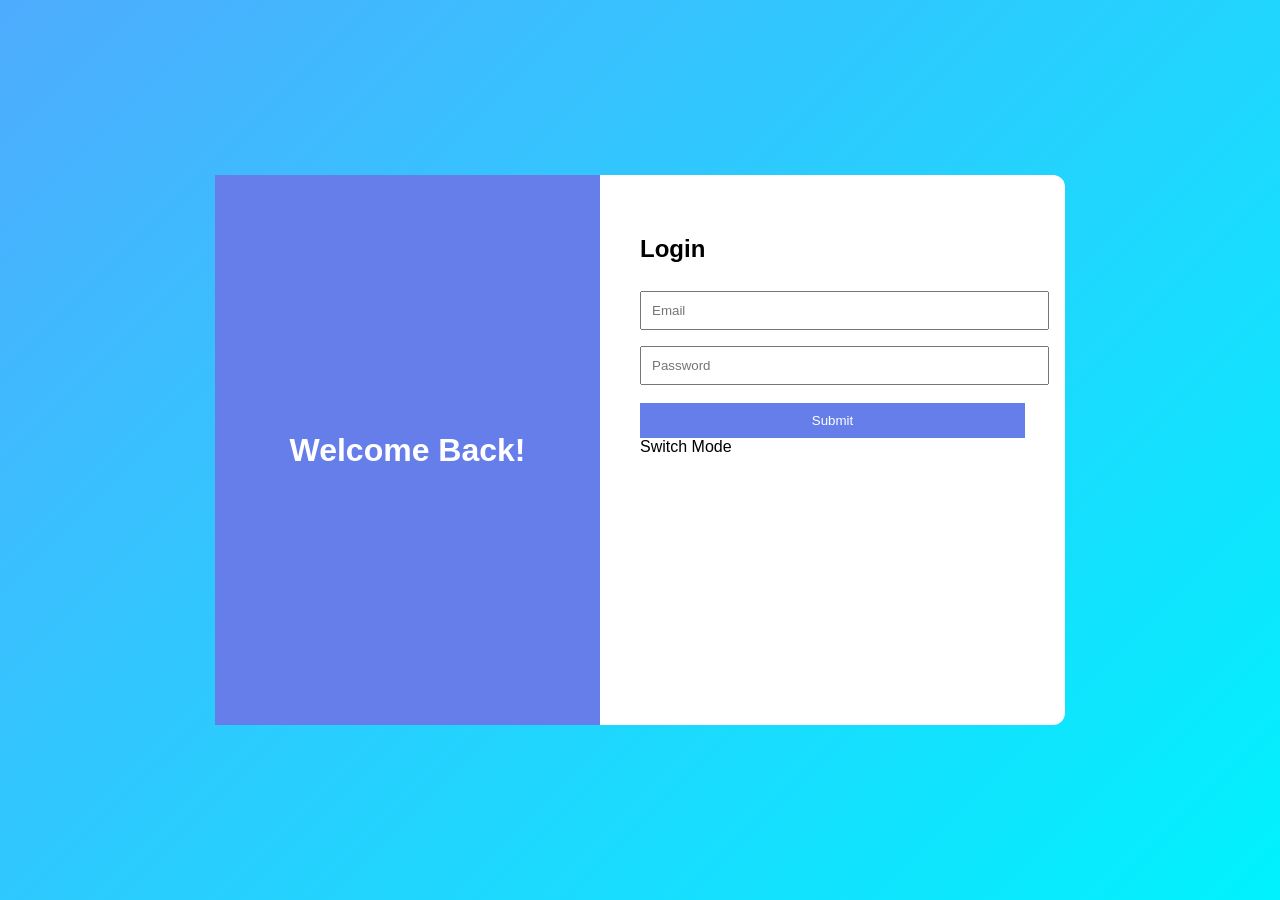
<file: frontend/index.html>
<!DOCTYPE html>
<html lang="en">
<head>
<meta charset="UTF-8">
<title>Auth UI</title>
<meta name="viewport" content="width=device-width, initial-scale=1.0">

<script src="https://accounts.google.com/gsi/client" async defer></script>

<style>
body {
  margin: 0;
  font-family: 'Segoe UI', sans-serif;
  background: linear-gradient(135deg, #4facfe, #00f2fe);
  height: 100vh;
  display: flex;
  align-items: center;
  justify-content: center;
}
.container {
  width: 850px;
  height: 550px;
  background: white;
  display: flex;
  border-radius: 12px;
}
.left {
  width: 50%;
  background: #667eea;
  color: white;
  display: flex;
  align-items: center;
  justify-content: center;
}
.right {
  width: 50%;
  padding: 40px;
}
input {
  width: 100%;
  padding: 10px;
  margin: 8px 0;
}
button {
  width: 100%;
  padding: 10px;
  margin-top: 10px;
  background: #667eea;
  color: white;
  border: none;
}
.hidden { display: none; }
</style>
</head>

<body>

<div class="container">

<div class="left">
<h1 id="leftTitle">Welcome Back!</h1>
</div>

<div class="right">

<h2 id="formTitle">Login</h2>

<input id="first_name" class="hidden" placeholder="First Name">
<input id="last_name" class="hidden" placeholder="Last Name">

<input id="email" placeholder="Email">
<input id="password" type="password" placeholder="Password">

<button onclick="submitForm()">Submit</button>

<div onclick="toggleMode()" style="cursor:pointer;">
Switch Mode
</div>

<div id="g_id_onload"
 data-client_id="766510130964-vpvfpfgs2cbn13qhtft6r3orvpnrrds2.apps.googleusercontent.com"
 data-callback="handleGoogle">
</div>

<div class="g_id_signin"></div>

</div>
</div>

<script>

let isLogin = true;

// -----------------------------
function toggleMode() {
  isLogin = !isLogin;

  document.getElementById("formTitle").innerText = isLogin ? "Login" : "Signup";

  document.getElementById("first_name").classList.toggle("hidden", isLogin);
  document.getElementById("last_name").classList.toggle("hidden", isLogin);
}

// -----------------------------
async function submitForm() {

  const email = document.getElementById("email").value;
  const password = document.getElementById("password").value;
  const first_name = document.getElementById("first_name").value;
  const last_name = document.getElementById("last_name").value;

  const url = isLogin
    ? "http://127.0.0.1:8000/auth/login"
    : "http://127.0.0.1:8000/auth/signup";

  const body = isLogin
    ? { email, password }
    : { email, password, first_name, last_name };

  const res = await fetch(url, {
    method: "POST",
    headers: {"Content-Type": "application/json"},
    body: JSON.stringify(body)
  });

  const data = await res.json();
  console.log(" LOGIN RESPONSE:", data);

  if (!res.ok) {
    alert(data.detail || "Error");
    return;
  }

  const token = data.access_token || data.token;

  if (token) {
    localStorage.setItem("access_token", token);
    console.log("TOKEN SAVED:", token);
  }
  alert("Success 🎉");

  setTimeout(() => {
    window.location.href = "chat.html";
  }, 200);
}

// -----------------------------
async function handleGoogle(response) {

  const res = await fetch("http://127.0.0.1:8000/auth/google", {
    method: "POST",
    headers: {"Content-Type": "application/json"},
    body: JSON.stringify({ token: response.credential })
  });

  const data = await res.json();

  console.log("GOOGLE RESPONSE:", data);
  const token = data.access_token || data.token || data.accessToken;

  if (token) {
      localStorage.setItem("access_token", token);

      setTimeout(() => {
          window.location.href = "chat.html";
      }, 200);

  } else {
      alert("Google login failed");
  }
}

</script>

</body>
</html>
</file>
<file: frontend/style.css>
body{
margin:0;
font-family:Arial;
background:#1e1e1e;
color:white;
}

.app{
display:flex;
height:100vh;
}


/* Sidebar */

.sidebar{
width:220px;
background:#111;
padding:10px;
overflow-y:auto;
}

.sidebar button{
width:100%;
padding:10px;
margin-bottom:10px;
cursor:pointer;
}

.history-item{
padding:8px;
cursor:pointer;
border-bottom:1px solid #333;
}


/* Chat */

.chat{
flex:1;
display:flex;
flex-direction:column;
}

/* Chat container */
#chatbox {
  display: flex;
  flex-direction: column;
  padding: 20px;
  gap: 10px;
  height: 80vh;
  overflow-y: auto;
}

/* Common message style */
.message {
  max-width: 60%;
  padding: 12px 16px;
  border-radius: 12px;
  font-size: 14px;
  line-height: 1.4;
}

/* User message (RIGHT SIDE) */
.user {
  align-self: flex-end;
  background: #4a90e2;
  color: white;
  border-bottom-right-radius: 4px;
}

/* Bot message (LEFT SIDE) */
.bot {
  align-self: flex-start;
  background: #2f2f2f;
  color: white;
  border-bottom-left-radius: 4px;
}


/* Input */

.input-area{
display:flex;
padding:10px;
background:#111;
}

input{
flex:1;
padding:10px;
border:none;
outline:none;
}

button{
padding:10px 15px;
cursor:pointer;
}

.bot.loading {
    display: flex;
    align-items: center;
    gap: 8px;
}

.spinner {
    width: 16px;
    height: 16px;
    border: 2px solid #ccc;
    border-top: 2px solid #333;
    border-radius: 50%;
    animation: spin 0.8s linear infinite;
}

@keyframes spin {
    0% { transform: rotate(0deg); }
    100% { transform: rotate(360deg); }
}

/* Typing animation */
.typing {
  display: inline-flex;
  gap: 4px;
}

.typing span {
  width: 6px;
  height: 6px;
  background: #aaa;
  border-radius: 50%;
  animation: bounce 1.2s infinite;
}

.typing span:nth-child(2) {
  animation-delay: 0.2s;
}

.typing span:nth-child(3) {
  animation-delay: 0.4s;
}

@keyframes bounce {
  0%, 80%, 100% {
    transform: scale(0);
    opacity: 0.3;
  }
  40% {
    transform: scale(1);
    opacity: 1;
  }
}
</file>
